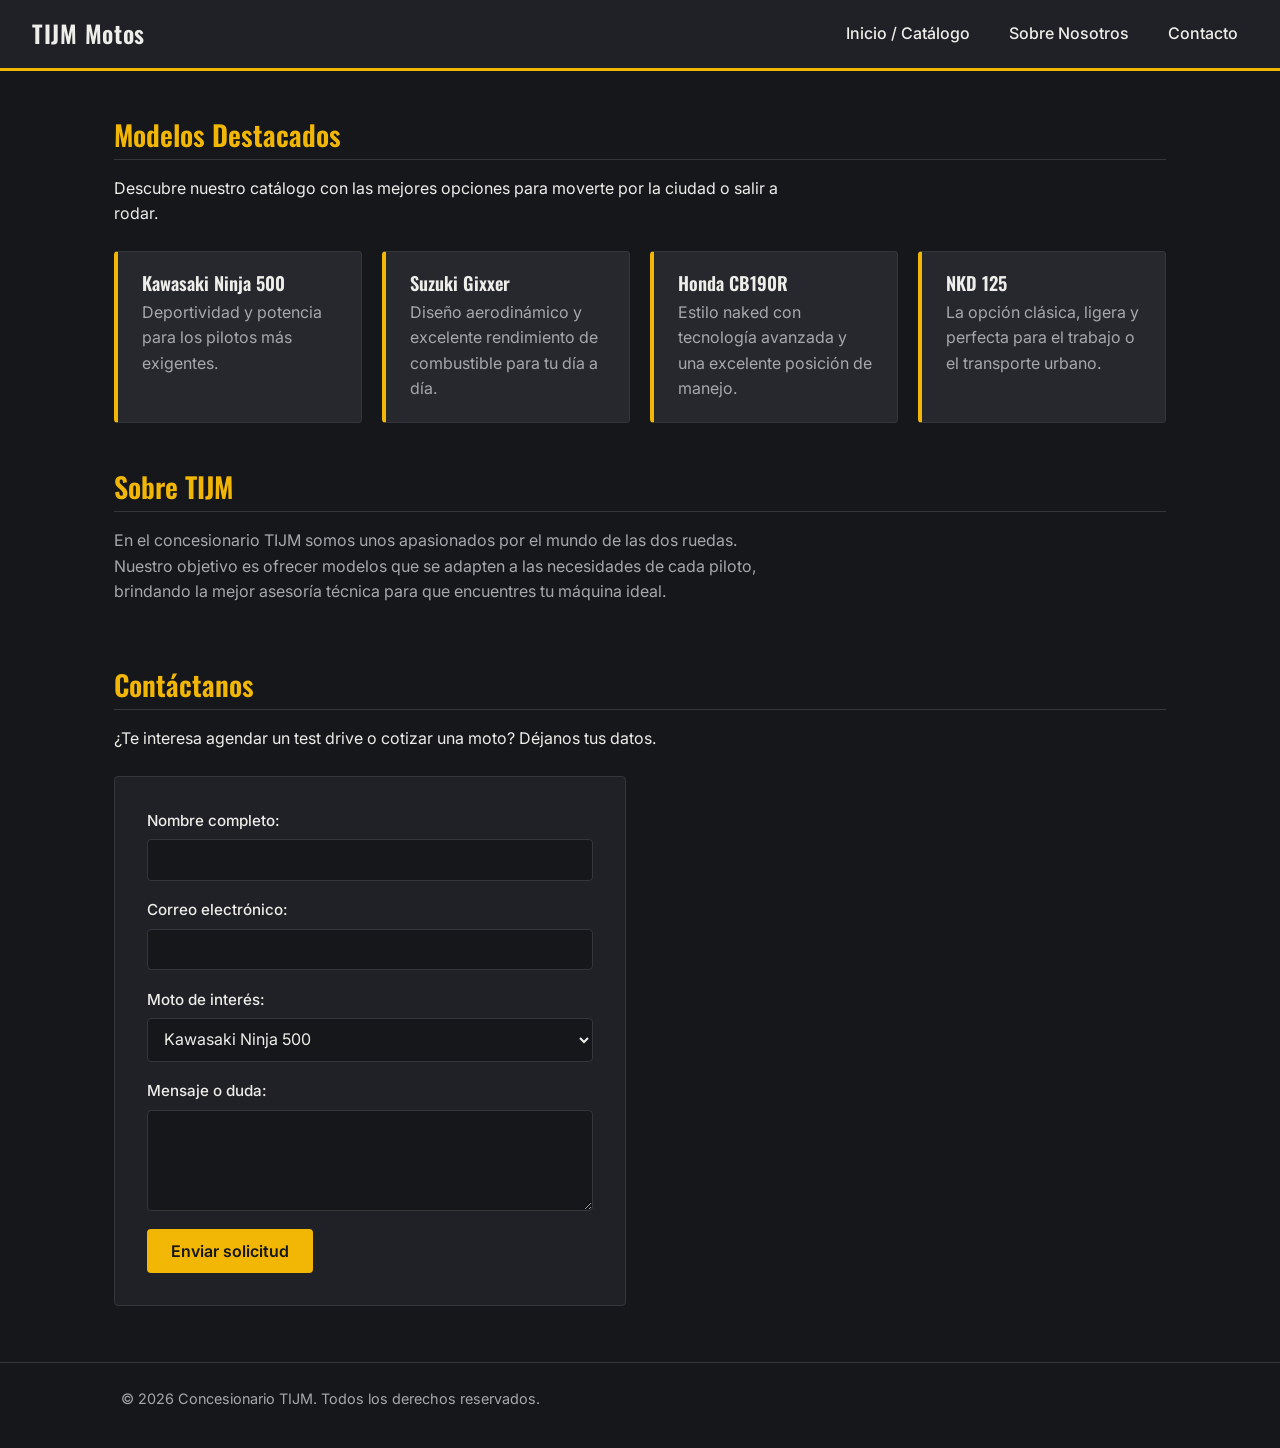
<file: index.html>
<!DOCTYPE html>
<html lang="es">
<head>
    <meta charset="UTF-8">
    <meta name="viewport" content="width=device-width, initial-scale=1.0">
    <title>TIJM - Concesionario de Motos</title>
    <meta name="description" content="Concesionario TIJM: catálogo de motos, asesoría técnica y agendamiento de test drive.">
    <link rel="preconnect" href="https://fonts.googleapis.com">
    <link rel="preconnect" href="https://fonts.gstatic.com" crossorigin>
    <link href="https://fonts.googleapis.com/css2?family=Oswald:wght@500;600;700&family=Inter:wght@400;500;600&display=swap" rel="stylesheet">
    <link rel="stylesheet" href="estilos.css">
</head>
<body>

    <a class="skip-link" href="#inicio">Saltar al contenido principal</a>

    <!-- ENCABEZADO Y NAVEGACIÓN -->
    <header>
        <h1>TIJM Motos</h1>
        <nav aria-label="Navegación principal">
            <ul>
                <li><a href="#inicio">Inicio / Catálogo</a></li>
                <li><a href="#nosotros">Sobre Nosotros</a></li>
                <li><a href="#contacto">Contacto</a></li>
            </ul>
        </nav>
    </header>

    <main>

        <!-- SECCIÓN 1: INICIO / CATÁLOGO -->
        <section id="inicio">
            <h2>Modelos Destacados</h2>
            <p>Descubre nuestro catálogo con las mejores opciones para moverte por la ciudad o salir a rodar.</p>

            <!-- Se usa <article> para cada producto independiente, agrupados en un contenedor flex -->
            <div class="catalogo">
                <article>
                    <h3>Kawasaki Ninja 500</h3>
                    <p>Deportividad y potencia para los pilotos más exigentes.</p>
                </article>

                <article>
                    <h3>Suzuki Gixxer</h3>
                    <p>Diseño aerodinámico y excelente rendimiento de combustible para tu día a día.</p>
                </article>

                <article>
                    <h3>Honda CB190R</h3>
                    <p>Estilo naked con tecnología avanzada y una excelente posición de manejo.</p>
                </article>

                <article>
                    <h3>NKD 125</h3>
                    <p>La opción clásica, ligera y perfecta para el trabajo o el transporte urbano.</p>
                </article>
            </div>
        </section>

        <!-- SECCIÓN 2: SOBRE NOSOTROS -->
        <section id="nosotros">
            <h2>Sobre TIJM</h2>
            <p>En el concesionario TIJM somos unos apasionados por el mundo de las dos ruedas. Nuestro objetivo es ofrecer modelos que se adapten a las necesidades de cada piloto, brindando la mejor asesoría técnica para que encuentres tu máquina ideal.</p>
        </section>

        <!-- SECCIÓN 3: CONTACTO Y FORMULARIO ACCESIBLE -->
        <section id="contacto">
            <h2>Contáctanos</h2>
            <p>¿Te interesa agendar un test drive o cotizar una moto? Déjanos tus datos.</p>

            <form action="#" method="POST" novalidate>
                <div class="campo">
                    <label for="nombre">Nombre completo:</label>
                    <input type="text" id="nombre" name="nombre" autocomplete="name" required>
                </div>

                <div class="campo">
                    <label for="email">Correo electrónico:</label>
                    <input type="email" id="email" name="email" autocomplete="email" required>
                </div>

                <div class="campo">
                    <label for="modelo">Moto de interés:</label>
                    <select id="modelo" name="modelo">
                        <option value="ninja">Kawasaki Ninja 500</option>
                        <option value="gixxer">Suzuki Gixxer</option>
                        <option value="honda">Honda CB190R</option>
                        <option value="nkd">NKD 125</option>
                    </select>
                </div>

                <div class="campo">
                    <label for="mensaje">Mensaje o duda:</label>
                    <textarea id="mensaje" name="mensaje" rows="4" required></textarea>
                </div>

                <button type="submit">Enviar solicitud</button>
            </form>
        </section>

    </main>

    <!-- PIE DE PÁGINA -->
    <footer>
        <p>&copy; 2026 Concesionario TIJM. Todos los derechos reservados.</p>
    </footer>

</body>
</html>
</file>
<file: estilos.css>
:root {
    --color-fondo: #16171A;
    --color-superficie: #202126;
    --color-tarjeta: #26282E;
    --color-borde: #34363C;
    --color-texto: #EDEDE9;
    --color-texto-tenue: #A6A8AD;
    --color-acento: #F2B705;
    --color-acento-texto: #16171A; /* texto oscuro sobre fondo amarillo */

    --fuente-titulos: "Oswald", "Arial Narrow", sans-serif;
    --fuente-cuerpo: "Inter", system-ui, -apple-system, sans-serif;

    --radio-borde: 4px;
    --ancho-contenido: 1100px;
}

/* Respeta la preferencia de movimiento reducido del usuario */
@media (prefers-reduced-motion: reduce) {
    * {
        animation-duration: 0.01ms !important;
        animation-iteration-count: 1 !important;
        transition-duration: 0.01ms !important;
        scroll-behavior: auto !important;
    }
}

/* Reset básico */
*,
*::before,
*::after {
    box-sizing: border-box;
}

html {
    scroll-behavior: smooth;
}

body {
    margin: 0;
    background-color: var(--color-fondo);
    color: var(--color-texto);
    font-family: var(--fuente-cuerpo);
    line-height: 1.6;
    font-size: 16px;
}

h1, h2, h3 {
    font-family: var(--fuente-titulos);
    font-weight: 600;
    line-height: 1.15;
    margin: 0 0 0.5em;
}

p {
    margin: 0 0 1em;
    max-width: 68ch; /* líneas legibles, menos de 80 caracteres */
}

a {
    color: var(--color-acento);
    text-decoration: underline;
    text-underline-offset: 2px;
}

a:hover {
    text-decoration-thickness: 2px;
}

/* Foco visible accesible (no depende solo del color) */
a:focus-visible,
button:focus-visible,
input:focus-visible,
select:focus-visible,
textarea:focus-visible {
    outline: 3px solid var(--color-acento);
    outline-offset: 2px;
    border-radius: var(--radio-borde);
}

/* Enlace "saltar al contenido" */
.skip-link {
    position: absolute;
    left: -999px;
    top: 0;
    background: var(--color-acento);
    color: var(--color-acento-texto);
    padding: 0.75em 1.25em;
    font-family: var(--fuente-cuerpo);
    font-weight: 600;
    z-index: 100;
    text-decoration: none;
}

.skip-link:focus {
    left: 1em;
    top: 1em;
}

/*
   ENCABEZADO Y NAVEGACIÓN
   Mobile-first: apilado en columna; se vuelve fila en tablet+
*/
header {
    display: flex;
    flex-direction: column;
    align-items: center;
    gap: 0.75rem;
    padding: 1.25rem 1.5rem;
    background-color: var(--color-superficie);
    border-bottom: 3px solid var(--color-acento);
    position: sticky;
    top: 0;
    z-index: 10;
}

header h1 {
    font-size: 1.5rem;
    letter-spacing: 0.03em;
    margin: 0;
}

nav ul {
    display: flex;
    flex-direction: column;
    align-items: center;
    list-style: none;
    margin: 0;
    padding: 0;
    gap: 0.5rem;
}

nav a {
    color: var(--color-texto);
    text-decoration: none;
    font-weight: 500;
    padding: 0.35rem 0.6rem;
    border-radius: var(--radio-borde);
}

nav a:hover,
nav a:focus-visible {
    color: var(--color-acento-texto);
    background-color: var(--color-acento);
    text-decoration: none;
}

/* 
   CONTENEDOR PRINCIPAL
*/
main {
    display: flex;
    flex-direction: column;
    gap: 3rem;
    max-width: var(--ancho-contenido);
    margin: 0 auto;
    padding: 2.5rem 1.5rem 3.5rem;
}

section h2 {
    font-size: 1.75rem;
    color: var(--color-acento);
    border-bottom: 1px solid var(--color-borde);
    padding-bottom: 0.5rem;
    margin-bottom: 1rem;
}

/* Catálogo (Flexbox) */
.catalogo {
    display: flex;
    flex-direction: column;
    gap: 1.25rem;
    margin-top: 1.5rem;
}

.catalogo article {
    flex: 1 1 100%;
    background-color: var(--color-tarjeta);
    border: 1px solid var(--color-borde);
    border-left: 4px solid var(--color-acento);
    border-radius: var(--radio-borde);
    padding: 1.25rem 1.5rem;
}

.catalogo article h3 {
    font-size: 1.15rem;
    margin-bottom: 0.4rem;
}

.catalogo article p {
    color: var(--color-texto-tenue);
    margin-bottom: 0;
    max-width: none;
}

/* Sección "Sobre TIJM" */
#nosotros p {
    color: var(--color-texto-tenue);
}

/* Formulario de contacto (Flexbox) */
#contacto form {
    display: flex;
    flex-direction: column;
    gap: 1.1rem;
    max-width: 32rem;
    margin-top: 1.5rem;
    background-color: var(--color-superficie);
    border: 1px solid var(--color-borde);
    border-radius: var(--radio-borde);
    padding: 1.5rem;
}

.campo {
    display: flex;
    flex-direction: column;
    gap: 0.4rem;
}

.campo label {
    font-weight: 500;
    font-size: 0.95rem;
}

input,
select,
textarea {
    font-family: var(--fuente-cuerpo);
    font-size: 1rem;
    color: var(--color-texto);
    background-color: var(--color-fondo);
    border: 1px solid var(--color-borde);
    border-radius: var(--radio-borde);
    padding: 0.6rem 0.75rem;
    width: 100%;
}

textarea {
    resize: vertical;
}

button[type="submit"] {
    align-self: flex-start;
    background-color: var(--color-acento);
    color: var(--color-acento-texto);
    border: none;
    border-radius: var(--radio-borde);
    padding: 0.75rem 1.5rem;
    font-family: var(--fuente-cuerpo);
    font-weight: 600;
    font-size: 1rem;
    cursor: pointer;
}

button[type="submit"]:hover {
    background-color: #ffd23f;
}

/*
   PIE DE PÁGINA
 */
footer {
    text-align: center;
    padding: 1.5rem;
    color: var(--color-texto-tenue);
    border-top: 1px solid var(--color-borde);
    font-size: 0.9rem;
}

/* 
   BREAKPOINT 1 — TABLET (≥600px)
*/
@media (min-width: 600px) {
    header {
        flex-direction: row;
        justify-content: space-between;
        padding: 1.25rem 2rem;
    }

    nav ul {
        flex-direction: row;
        gap: 1.25rem;
    }

    .catalogo article {
        flex: 1 1 calc(50% - 1.25rem); /* 2 columnas */
    }
}

/*
   BREAKPOINT 2 — ESCRITORIO (≥1024px)
*/
@media (min-width: 1024px) {
    main {
        padding-top: 3rem;
    }

    .catalogo {
        flex-direction: row;
        flex-wrap: wrap;
    }

    .catalogo article {
        flex: 1 1 calc(25% - 1.25rem); /* 4 columnas */
    }

    #contacto form {
        padding: 2rem;
    }
}
</file>
